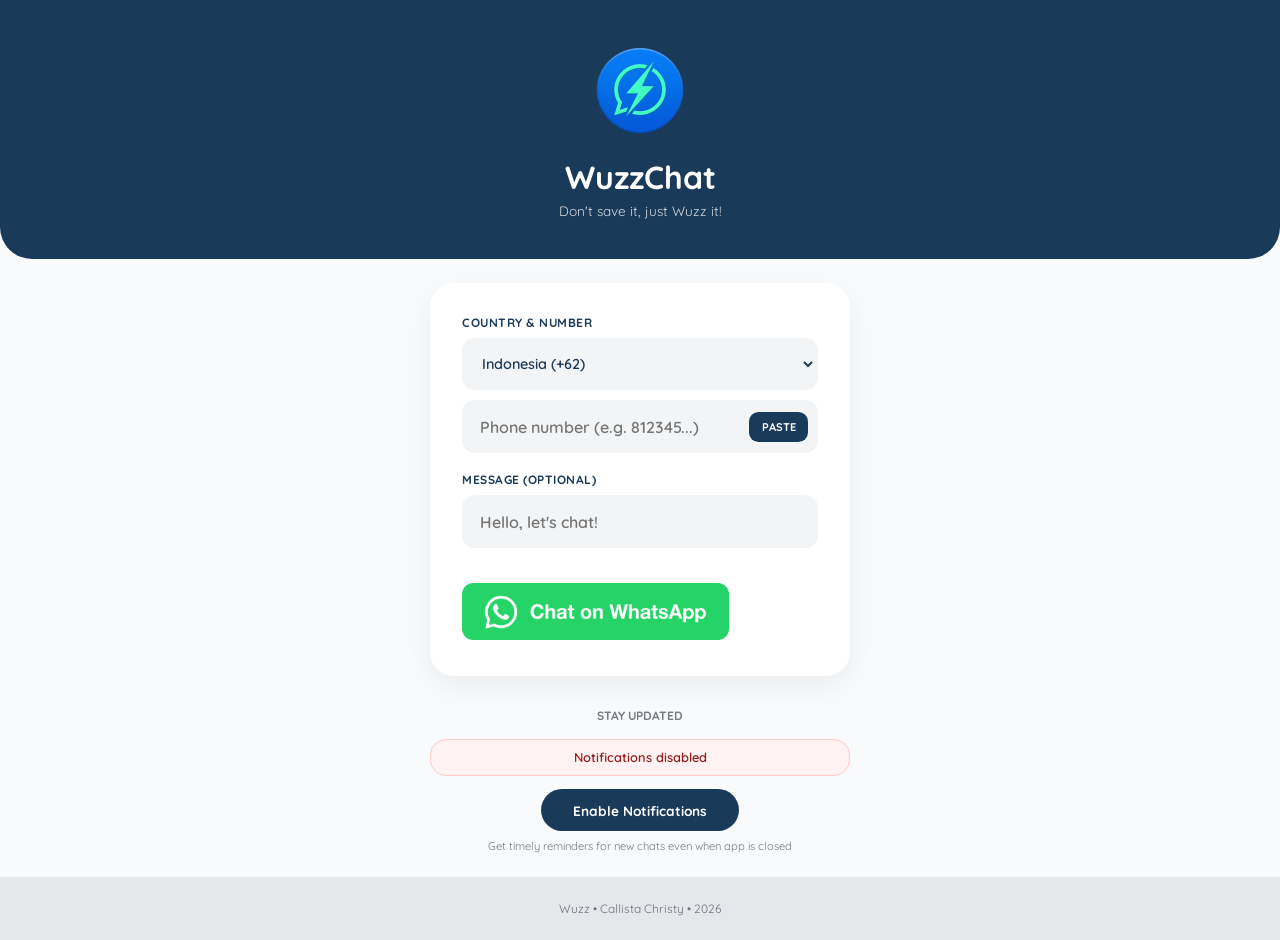
<file: index.html>
<!DOCTYPE html>
<html lang="en">
<head>
    <meta charset="UTF-8">
    <meta name="viewport" content="width=device-width, initial-scale=1.0, viewport-fit=cover">
    <title>WuzzChat</title>
    <link rel="manifest" href="manifest.json">
    <meta name="theme-color" content="#1a3a5a">
    <link rel="icon" href="icons/logo 192x192.png" type="image/png">
    <link href="https://fonts.googleapis.com/css2?family=Quicksand:wght@400;600;700&display=swap" rel="stylesheet">
    <style>
        :root {
            --primary: #1a3a5a;
            --bg: #f9fafb;
            --text: #1f2937;
            --white: #ffffff;
            --gray-light: #e5e7eb;
            --wa-green: #25D366;
        }

        * {
            margin: 0; padding: 0; box-sizing: border-box;
            font-family: 'Quicksand', sans-serif;
            -webkit-tap-highlight-color: transparent;
        }

        body {
            background: var(--bg);
            color: var(--text);
            display: flex;
            flex-direction: column;
            min-height: 100vh;
        }

        .header {
            background: var(--primary);
            color: var(--white);
            text-align: center;
            padding: 2.5rem 1rem;
            border-bottom-left-radius: 2rem;
            border-bottom-right-radius: 2rem;
        }

        .logo-img { width: 100px; height: auto; margin-bottom: 0.8rem; }
        .tagline { font-size: 0.85rem; opacity: 0.8; margin-top: 0.3rem; }

        .main {
            flex: 1; display: flex; flex-direction: column;
            align-items: center; justify-content: center; padding: 1.5rem;
        }

        .card {
            background: var(--white);
            border-radius: 1.5rem;
            box-shadow: 0 10px 30px rgba(0,0,0,0.06);
            max-width: 420px;
            width: 100%;
            padding: 2rem;
        }

        .input-group { margin-bottom: 1.2rem; }
        label { display: block; font-size: 0.75rem; font-weight: 700; color: var(--primary); margin-bottom: 0.5rem; text-transform: uppercase; letter-spacing: 0.5px; }

        /* INTERNATIONAL SELECT STYLING */
        .input-wrapper {
            display: flex;
            flex-direction: column;
            gap: 10px;
        }

        select {
            width: 100%;
            padding: 0.9rem;
            background: #f3f4f6;
            border: 2px solid transparent;
            border-radius: 0.8rem;
            font-size: 0.9rem;
            font-weight: 600;
            color: var(--primary);
            cursor: pointer;
        }

        .num-container {
            position: relative;
            width: 100%;
        }

        input {
            width: 100%;
            padding: 0.9rem 1rem;
            background: #f3f4f6;
            border: 2px solid transparent;
            border-radius: 0.8rem;
            font-size: 1rem;
            font-weight: 600;
        }

        input:focus, select:focus {
            outline: none;
            border-color: var(--wa-green);
            background: white;
        }

        .btn-paste {
            position: absolute;
            right: 0.6rem;
            top: 50%;
            transform: translateY(-50%);
            background: var(--primary);
            color: white;
            border: none;
            padding: 0.5rem 0.8rem;
            border-radius: 0.6rem;
            font-size: 0.7rem;
            font-weight: 700;
            cursor: pointer;
        }

        .btn-img-wrapper {
            width: 75%; border: none; background: none;
            cursor: pointer; margin-top: 1rem;
            transition: transform 0.2s ease;
        }

        .btn-img-wrapper:hover { transform: scale(1.02); }
        .btn-img-wrapper img { width: 100%; height: auto; display: block; justify-content: center;}

        /* HISTORY AREA */
        .history-section { margin-top: 2rem; width: 100%; max-width: 420px; text-align: center; }
        .history-title { font-size: 0.75rem; font-weight: 700; opacity: 0.4; margin-bottom: 1rem; text-transform: uppercase; }
        .history-list { display: flex; flex-wrap: wrap; gap: 0.6rem; justify-content: center; }
        .history-item {
            padding: 0.5rem 1rem; background: white; border-radius: 2rem;
            font-size: 0.8rem; color: var(--primary); border: 1px solid var(--gray-light);
            cursor: pointer; font-weight: 600; transition: 0.2s;
        }
        .history-item:hover { background: var(--primary); color: white; border-color: var(--primary); }

        .footer { text-align: center; padding: 1.5rem; font-size: 0.75rem; background: var(--gray-light); color: #6b7280; }

        /* PUSH NOTIFICATION STYLES */
        .push-section { margin-top: 2rem; width: 100%; max-width: 420px; text-align: center; }
        .push-title { font-size: 0.75rem; font-weight: 700; opacity: 0.6; margin-bottom: 1rem; text-transform: uppercase; }
        #pushStatus { font-size: 0.8rem; margin-bottom: 0.8rem; padding: 0.6rem; border-radius: 1rem; font-weight: 600; }
        .push-enabled { background: #dcfce7; color: #166534; border: 1px solid #bbf7d0; }
        .push-disabled { background: #fef2f2; color: #991b1b; border: 1px solid #fecaca; }
        #togglePush { 
            background: var(--primary); color: white; border: none; padding: 0.8rem 2rem; 
            border-radius: 2rem; font-size: 0.85rem; font-weight: 700; cursor: pointer; 
            transition: all 0.2s;
        }
        #togglePush:hover:not(:disabled) { background: #1e4a6b; transform: scale(1.02); }
        #togglePush:disabled { background: #9ca3af; cursor: not-allowed; }
    </style>
</head>
<body>

    <header class="header">
        <img src="icons/logo 192x192.png" alt="Logo" class="logo-img">
        <h1>WuzzChat</h1>
        <p class="tagline">Don't save it, just Wuzz it!</p>
    </header>

    <main class="main">
        <div class="card">
            <div class="input-group">
                <label>Country & Number</label>
                <div class="input-wrapper">
                    <select id="countrySelect"></select>
                    
                    <div class="num-container">
                        <input type="tel" id="waNumber" placeholder="Phone number (e.g. 812345...)">
                        <button class="btn-paste" onclick="pasteNumber()">PASTE</button>
                    </div>
                </div>
            </div>

            <div class="input-group">
                <label>Message (Optional)</label>
                <input type="text" id="waMessage" placeholder="Hello, let's chat!">
            </div>

            <button class="btn-img-wrapper" onclick="launchWuzz()">
                <img src="icons/wa-button.png" alt="Chat on WhatsApp">
            </button>
        </div>

        <div class="history-section" id="historySection" style="display: none;">
            <p class="history-title">Recent Connections</p>
            <div class="history-list" id="historyList"></div>
        </div>

        <!-- PUSH NOTIFICATIONS SECTION -->
        <div class="push-section" id="pushSection">
            <p class="push-title">Stay Updated</p>
            <div id="pushStatus" class="push-disabled">Notifications disabled</div>
            <button id="togglePush" onclick="enableNotif()">Enable Notifications</button>
            <small style="opacity: 0.6; font-size: 0.7rem; margin-top: 0.5rem; display: block;">
                Get timely reminders for new chats even when app is closed
            </small>
        </div>
    </main>

    <footer class="footer">
        Wuzz • Callista Christy • 2026
    </footer>

    <script>
        // 1. DATA NEGARA LENGKAP (Sorted A-Z)
        const countries = [
            {n: "Indonesia", c: "62"}, {n: "United States", c: "1"}, {n: "United Kingdom", c: "44"},
            {n: "Malaysia", c: "60"}, {n: "Singapore", c: "65"}, {n: "Australia", c: "61"},
            {n: "Japan", c: "81"}, {n: "South Korea", c: "82"}, {n: "India", c: "91"},
            {n: "Saudi Arabia", c: "966"}, {n: "United Arab Emirates", c: "971"},
            {n: "Afghanistan", c: "93"}, {n: "Albania", c: "355"}, {n: "Algeria", c: "213"},
            {n: "Argentina", c: "54"}, {n: "Austria", c: "43"}, {n: "Bangladesh", c: "880"},
            {n: "Belgium", c: "32"}, {n: "Brazil", c: "55"}, {n: "Canada", c: "1"},
            {n: "China", c: "86"}, {n: "Egypt", c: "20"}, {n: "France", c: "33"},
            {n: "Germany", c: "49"}, {n: "Hong Kong", c: "852"}, {n: "Italy", c: "39"},
            {n: "Netherlands", c: "31"}, {n: "New Zealand", c: "64"}, {n: "Philippines", c: "63"},
            {n: "Russia", c: "7"}, {n: "Spain", c: "34"}, {n: "Thailand", c: "66"},
            {n: "Turkey", c: "90"}, {n: "Vietnam", c: "84"}
            // Kamu bisa tambah lagi di sini, atau biarkan JS memuat daftar standar
        ].sort((a, b) => a.n.localeCompare(b.n));

        const select = document.getElementById('countrySelect');
        
        // Isi Dropdown
        countries.forEach(country => {
            const opt = document.createElement('option');
            opt.value = country.c;
            opt.textContent = `${country.n} (+${country.c})`;
            if(country.c === "62") opt.selected = true; // Default Indonesia
            select.appendChild(opt);
        });

        // 2. FITUR PASTE
        async function pasteNumber() {
            try {
                const text = await navigator.clipboard.readText();
                let cleaned = text.replace(/\D/g, '');
                const currentCode = select.value;
                
                if (cleaned.startsWith(currentCode)) cleaned = cleaned.substring(currentCode.length);
                else if (cleaned.startsWith('0')) cleaned = cleaned.substring(1);
                
                if (cleaned) document.getElementById('waNumber').value = cleaned;
            } catch (err) { console.warn("Clipboard error"); }
        }

        // 3. FITUR UTAMA
        async function launchWuzz() {
            const code = select.value;
            const input = document.getElementById('waNumber');
            const msgInput = document.getElementById('waMessage');
            
            let num = input.value.trim().replace(/\D/g, '');
            let message = encodeURIComponent(msgInput.value.trim());

            if (!num) return alert("Please enter a phone number!");
            if (num.startsWith('0')) num = num.substring(1);

            const finalNum = code + num;
            saveHistory(`+${code}${num}`);

            let url = `https://wa.me/${finalNum}`;
            if (message) url += `?text=${message}`;

            // Try direct open
            try {
                const controller = await navigator.serviceWorker.ready;
                await fetch(url, {mode: 'no-cors'});
                window.open(url, '_blank');
            } catch {
                // Queue for background sync
                controller.postMessage({
                    type: 'QUEUE_WHATSAPP',
                    url: url
                }, [controller.postMessage.bind(controller)]).then(() => {
                    alert('Queued! Will open WhatsApp when online.');
                });
            }
        }

        // 4. SISTEM HISTORY
        function saveHistory(fullNum) {
            let history = JSON.parse(localStorage.getItem('wuzz_intl_v2') || '[]');
            if (!history.includes(fullNum)) {
                history.unshift(fullNum);
                if (history.length > 5) history.pop();
                localStorage.setItem('wuzz_intl_v2', JSON.stringify(history));
                renderHistory();
            }
        }

        function renderHistory() {
// ======================
// NOTE TAKING MODE
// ======================
const params = new URLSearchParams(window.location.search);
const mode = params.get("mode");

if (mode === "note") {
    document.body.classList.add("note-mode");

    const messageInput = document.getElementById("waMessage");
    const sendBtn = document.querySelector(".btn-img-wrapper");

    if (messageInput) {
        messageInput.focus();
        messageInput.placeholder = "Tulis pesan cepat ke WhatsApp...";
    }

    if (sendBtn) {
        sendBtn.title = "Lanjut ke WhatsApp";
    }
}
            const history = JSON.parse(localStorage.getItem('wuzz_intl_v2') || '[]');
            const container = document.getElementById('historySection');
            const list = document.getElementById('historyList');

            if (history.length > 0) {
                container.style.display = 'block';
                list.innerHTML = history.map(num => `<div class="history-item" onclick="useHistory('${num}')">${num}</div>`).join('');
            }
        }
        const pushBtn = document.getElementById("togglePush");
const pushStatus = document.getElementById("pushStatus");

if (pushBtn) {
    pushBtn.addEventListener("click", async () => {
        console.log("Button clicked"); // debug

        if (!("Notification" in window)) {
            pushStatus.textContent = "Not supported";
            return;
        }

        const permission = await Notification.requestPermission();

        console.log("Permission:", permission); // debug

        if (permission === "granted") {
            pushStatus.textContent = "Notifications enabled";
            pushStatus.className = "push-enabled";
        } else if (permission === "denied") {
            pushStatus.textContent = "Notifications blocked";
            pushStatus.className = "push-disabled";
        }
    });
}
function enableNotif() {
    console.log("CLICK HTML");

    if (!("Notification" in window)) 
        function enableNotif() {
    const pushStatus = document.getElementById("pushStatus");
    const pushBtn = document.getElementById("togglePush");

    if (!("Notification" in window)) {
        alert("Not supported");
        return;
    }

    Notification.requestPermission().then(permission => {

        if (permission === "granted") {
            pushStatus.textContent = "Notifications enabled";
            pushStatus.className = "push-enabled";

            pushBtn.textContent = "Enabled";
            pushBtn.disabled = true;

            // 🔔 test notif langsung
            new Notification("WuzzChat", {
                body: "Notifications are now active 🚀",
                icon: "./icons/logo 192x192.png"
            });

        } else {
            pushStatus.textContent = "Notifications blocked";
            pushStatus.className = "push-disabled";
        }
    });
}
}
        function useHistory(fullNum) {
            const cleaned = fullNum.replace('+', '');
            // Deteksi kode negara dari riwayat
            for (let option of select.options) {
                if (cleaned.startsWith(option.value)) {
                    select.value = option.value;
                    document.getElementById('waNumber').value = cleaned.substring(option.value.length);
                    break;
                }
            }
        }

        // Handle PWA shortcuts\n        const urlParams = new URLSearchParams(window.location.search);\n        const hash = window.location.hash;\n        if (urlParams.has('country')) {\n            const countryCode = urlParams.get('country');\n            Array.from(select.options).forEach(opt => {\n                if (opt.value === countryCode) opt.selected = true;\n            });\n        }\n        if (hash === '#history') {\n            document.getElementById('historySection').style.display = 'block';\n        }\n        renderHistory();\n    </script>
    <script>
      if ('serviceWorker' in navigator) {
navigator.serviceWorker.register('./service-worker.js')
          .then(reg => console.log('SW OK: http://127.0.0.1:5500/index.html?mode=note', reg.scope))
          .catch(err => console.log('SW ERROR:', err));
      }
      </script>
</body>
</html>
</file>
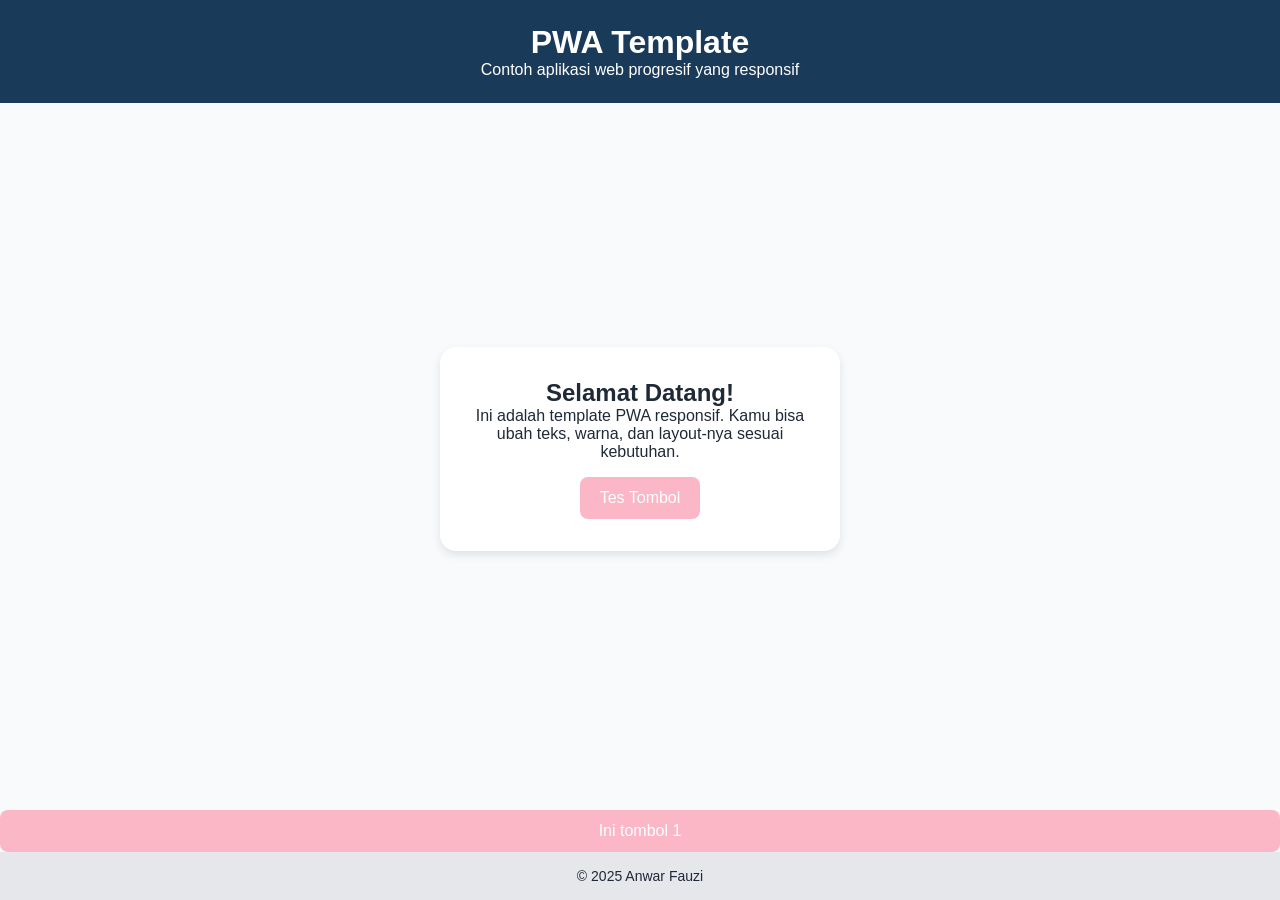
<file: example.html>
<!DOCTYPE html>
<html lang="id">

<head>
<meta charset="UTF-8" />
<meta name="viewport" content="width=device-width, initial-scale=1, viewport-fit=cover">
<meta name="mobile-web-app-capable" content="yes">
<meta name="apple-mobile-web-app-capable" content="yes">
<meta name="apple-mobile-web-app-status-bar-style" content="black-translucent">
<meta name="theme-color" content="#4F46E5" />
<link rel="manifest" href="manifest.json" />
<link rel="icon" href="icons/icon-192x192-A.png" type="image/png" />
<title>PWA Template Responsif</title>
<link rel="stylesheet" href="assets/style.css" />
</head>

<body>
<header class="header">
<h1>PWA Template</h1>
<p>Contoh aplikasi web progresif yang responsif</p>
</header>

<main class="main">
<section class="card">
<h2>Selamat Datang!</h2>
<p>
Ini adalah template PWA responsif. Kamu bisa ubah teks, warna, dan layout-nya sesuai kebutuhan.
</p>
<button onclick="alert('PWA aktif!')">Tes Tombol</button>
</section>
</main>
<button onclick="alert('tombol testing hidup')">Ini tombol 1</button>

<footer class="footer">
<p>© 2025 Anwar Fauzi</p>
</footer>

<script>
if ('serviceWorker' in navigator) {
navigator.serviceWorker.register('./service-worker.js')
.then(() => console.log('SW registered!'))
.catch(err => console.error('SW gagal:', err));
 }
</script>

</body>

</html>
</file>
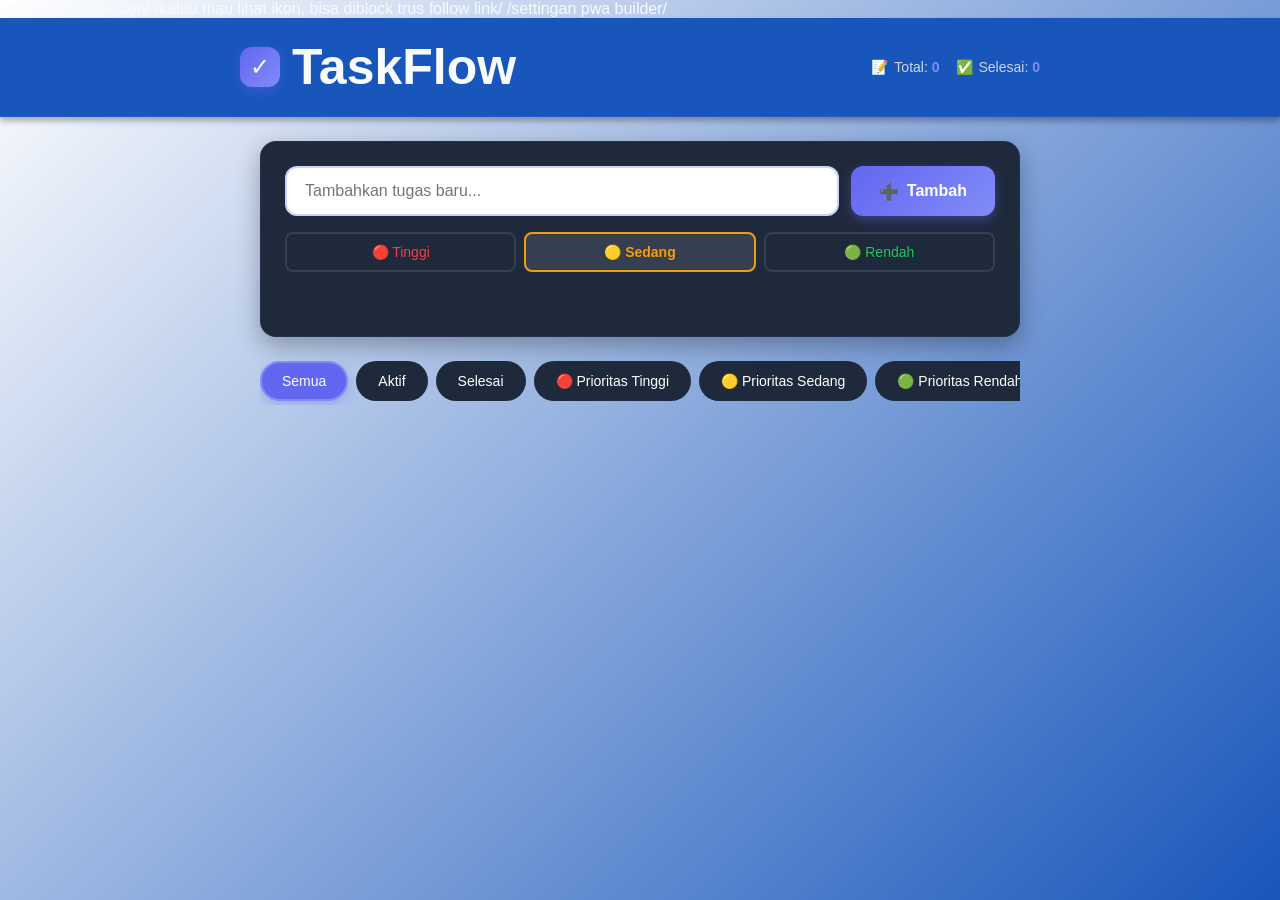
<file: index copy.html>
<!DOCTYPE html>
<html lang="id">

<head>
    <meta charset="UTF-8" />
    <meta name="viewport" content="width=device-width, initial-scale=1, viewport-fit=cover">
    <meta name="mobile-web-app-capable" content="yes">
    <meta name="apple-mobile-web-app-capable" content="yes">
    <meta name="apple-mobile-web-app-status-bar-style" content="black-translucent">
    <meta name="theme-color" content="#6366f1" />
    <link rel="icon" href="icons/logo fix.png" type="image/png" /> /lokasi foto atau icon/ /kalau mau lihat ikon, bisa diblock trus follow link/
    <link rel="manifest" href="manifest.json"> /settingan pwa builder/
    <title>TaskFlow - Kelola Tugas Anda</title>
    <style>
        * {
            margin: 0;
            padding: 0;
            box-sizing: border-box;
        }

        :root {
            --primary: #6366f1;
            --primary-dark: #4f46e5;
            --primary-light: #818cf8;
            --bg-dark: #ffffff;
            --bg-card: #1e293b;
            --text-light: #f8fafc;
            --text-gray: #cbd5e1;
            --success: #22c55e;
            --danger: #ef4444;
            --warning: #f59e0b;
        }

        body {
            font-family: -apple-system, BlinkMacSystemFont, 'Segoe UI', Roboto, sans-serif;
            background: linear-gradient(135deg, var(--bg-dark) 0%, #1856bb 100%);
            color: var(--text-light);
            min-height: 100vh;
            padding-bottom: 80px;
        }

        .header {
            background: #1856bb;
            backdrop-filter: blur(10px);
            padding: 20px;
            position: sticky;
            top: 0;
            z-index: 100;
            border-bottom: 1px solid rgba(99, 102, 241, 0.2);
            box-shadow: 0 4px 6px rgba(0, 0, 0, 0.3);
        }

        .header-content {
            max-width: 800px;
            margin: 0 auto;
            display: flex;
            justify-content: space-between;
            align-items: center;
        }

        .logo {
            display: flex;
            align-items: center;
            gap: 12px;
        }

        .logo-icon {
            width: 40px;
            height: 40px;
            background: linear-gradient(135deg, var(--primary), var(--primary-light));
            border-radius: 12px;
            display: flex;
            align-items: center;
            justify-content: center;
            font-size: 24px;
            box-shadow: 0 4px 12px rgba(99, 102, 241, 0.4);
        }

        h1 {
            font-size: 24px;
            font-weight: 700;
        }

        .stats {
            display: flex;
            gap: 16px;
            font-size: 14px;
            color: var(--text-gray);
        }

        .stat-item {
            display: flex;
            align-items: center;
            gap: 6px;
        }

        .stat-number {
            color: var(--primary-light);
            font-weight: 700;
        }

        .container {
            max-width: 800px;
            margin: 0 auto;
            padding: 24px 20px;
        }

        .input-section {
            background: var(--bg-card);
            padding: 24px;
            border-radius: 16px;
            margin-bottom: 24px;
            box-shadow: 0 8px 24px rgba(0, 0, 0, 0.3);
            border: 1px solid rgba(99, 102, 241, 0.1);
        }

        .input-group {
            display: flex;
            gap: 12px;
            margin-bottom: 16px;
        }

        input[type="text"] {
            flex: 1;
            padding: 14px 18px;
            background: var(--bg-dark);
            border: 2px solid rgba(99, 102, 241, 0.3);
            border-radius: 12px;
            color: var(--text-light);
            font-size: 16px;
            transition: all 0.3s ease;
        }

        input[type="text"]:focus {
            outline: none;
            border-color: var(--primary);
            box-shadow: 0 0 0 4px rgba(99, 102, 241, 0.1);
        }

        .btn {
            padding: 14px 28px;
            border: none;
            border-radius: 12px;
            font-size: 16px;
            font-weight: 600;
            cursor: pointer;
            transition: all 0.3s ease;
            display: flex;
            align-items: center;
            gap: 8px;
        }

        .btn-primary {
            background: linear-gradient(135deg, var(--primary), var(--primary-light));
            color: white;
            box-shadow: 0 4px 12px rgba(99, 102, 241, 0.4);
        }

        .btn-primary:hover {
            transform: translateY(-2px);
            box-shadow: 0 6px 20px rgba(99, 102, 241, 0.5);
        }

        .btn-primary:active {
            transform: translateY(0);
        }

        .priority-selector {
            display: flex;
            gap: 8px;
        }

        .priority-btn {
            flex: 1;
            padding: 10px;
            border: 2px solid rgba(255, 255, 255, 0.1);
            background: transparent;
            color: var(--text-gray);
            border-radius: 8px;
            cursor: pointer;
            transition: all 0.3s ease;
            font-size: 14px;
        }

        .priority-btn.active {
            border-color: currentColor;
            background: rgba(255, 255, 255, 0.1);
            font-weight: 600;
        }

        .priority-btn.high {
            color: var(--danger);
        }

        .priority-btn.medium {
            color: var(--warning);
        }

        .priority-btn.low {
            color: var(--success);
        }

        .filter-tabs {
            display: flex;
            gap: 8px;
            margin-bottom: 20px;
            overflow-x: auto;
            padding-bottom: 4px;
        }

        .filter-tab {
            padding: 10px 20px;
            background: var(--bg-card);
            border: 2px solid transparent;
            border-radius: 20px;
            cursor: pointer;
            transition: all 0.3s ease;
            white-space: nowrap;
            font-size: 14px;
            font-weight: 500;
            color: #ffffff;
        }

        .filter-tab.active {
            background: var(--primary);
            border-color: var(--primary-light);
            box-shadow: 0 4px 12px rgba(99, 102, 241, 0.3);
        }

        .tasks-list {
            display: flex;
            flex-direction: column;
            gap: 12px;
        }

        .task-item {
            background: var(--bg-card);
            padding: 20px;
            border-radius: 12px;
            border-left: 4px solid;
            display: flex;
            align-items: center;
            gap: 16px;
            transition: all 0.3s ease;
            animation: slideIn 0.3s ease;
        }

        @keyframes slideIn {
            from {
                opacity: 0;
                transform: translateY(-10px);
            }

            to {
                opacity: 1;
                transform: translateY(0);
            }
        }

        .task-item:hover {
            transform: translateX(4px);
            box-shadow: 0 4px 16px rgba(0, 0, 0, 0.3);
        }

        .task-item.high {
            border-left-color: var(--danger);
        }

        .task-item.medium {
            border-left-color: var(--warning);
        }

        .task-item.low {
            border-left-color: var(--success);
        }

        .task-checkbox {
            width: 24px;
            height: 24px;
            border: 2px solid var(--primary);
            border-radius: 6px;
            cursor: pointer;
            display: flex;
            align-items: center;
            justify-content: center;
            flex-shrink: 0;
            transition: all 0.3s ease;
        }

        .task-checkbox:hover {
            background: rgba(99, 102, 241, 0.1);
        }

        .task-checkbox.checked {
            background: var(--primary);
        }

        .task-content {
            flex: 1;
        }

        .task-text {
            font-size: 16px;
            margin-bottom: 4px;
        }

        .task-text.completed {
            text-decoration: line-through;
            opacity: 0.6;
        }

        .task-meta {
            display: flex;
            gap: 12px;
            font-size: 12px;
            color: var(--text-gray);
        }

        .task-time {
            display: flex;
            align-items: center;
            gap: 4px;
        }

        .task-actions {
            display: flex;
            gap: 8px;
        }

        .btn-icon {
            width: 36px;
            height: 36px;
            border: none;
            border-radius: 8px;
            cursor: pointer;
            display: flex;
            align-items: center;
            justify-content: center;
            transition: all 0.3s ease;
            font-size: 18px;
        }

        .btn-delete {
            background: rgba(239, 68, 68, 0.1);
            color: var(--danger);
        }

        .btn-delete:hover {
            background: var(--danger);
            color: white;
        }

        .empty-state {
            text-align: center;
            padding: 60px 20px;
            color: var(--text-gray);
        }

        .empty-icon {
            font-size: 64px;
            margin-bottom: 16px;
            opacity: 0.5;
        }

        .progress-bar {
            background: var(--bg-card);
            height: 8px;
            border-radius: 4px;
            overflow: hidden;
            margin: 16px 0;
        }

        .progress-fill {
            height: 100%;
            background: linear-gradient(90deg, var(--primary), var(--primary-light));
            transition: width 0.5s ease;
            border-radius: 4px;
        }

        @media (max-width: 640px) {
            .header-content {
                flex-direction: column;
                gap: 12px;
            }

            .input-group {
                flex-direction: column;
            }

            .stats {
                width: 100%;
                justify-content: space-around;
            }
        }

        .logo h1 {
            font-size: 50px;
            font-weight: 800;
        }
    </style>
</head>

<body>
    <header class="header">
        <div class="header-content">
            <div class="logo">
                <div class="logo-icon">✓</div>
                <h1 class="text-judul">TaskFlow</h1>
            </div>
            <div class="stats">
                <div class="stat-item">
                    <span>📝</span>
                    <span>Total: <span class="stat-number" id="totalTasks">0</span></span>
                </div>
                <div class="stat-item">
                    <span>✅</span>
                    <span>Selesai: <span class="stat-number" id="completedTasks">0</span></span>
                </div>
            </div>
        </div>
    </header>

    <div class="container">
        <div class="input-section">
            <div class="input-group">
                <input type="text" id="taskInput" placeholder="Tambahkan tugas baru..."
                    onkeypress="if(event.key==='Enter') addTask()" />
                <button class="btn btn-primary" onclick="addTask()">
                    <span>➕</span>
                    <span>Tambah</span>
                </button>
            </div>
            <div class="priority-selector">
                <button class="priority-btn high" onclick="setPriority('high')">🔴 Tinggi</button>
                <button class="priority-btn medium active" onclick="setPriority('medium')">🟡 Sedang</button>
                <button class="priority-btn low" onclick="setPriority('low')">🟢 Rendah</button>
            </div>
            <div class="progress-bar">
                <div class="progress-fill" id="progressBar" style="width: 0%"></div>
            </div>
        </div>

        <div class="filter-tabs">
            <button class="filter-tab active" onclick="filterTasks('all')">Semua</button>
            <button class="filter-tab" onclick="filterTasks('active')">Aktif</button>
            <button class="filter-tab" onclick="filterTasks('completed')">Selesai</button>
            <button class="filter-tab" onclick="filterTasks('high')">🔴 Prioritas Tinggi</button>
            <button class="filter-tab" onclick="filterTasks('medium')">🟡 Prioritas Sedang</button>
            <button class="filter-tab" onclick="filterTasks('low')">🟢 Prioritas Rendah</button>
        </div>

        <div class="tasks-list" id="tasksList"></div>
    </div>

    <script>
        let tasks = [];
        let currentPriority = 'medium';
        let currentFilter = 'all';

        function loadTasks() {
            const saved = localStorage.getItem('taskflow_tasks');
            if (saved) {
                tasks = JSON.parse(saved);
                renderTasks();
            }
        }

        function saveTasks() {
            localStorage.setItem('taskflow_tasks', JSON.stringify(tasks));
        }

        function setPriority(priority) {
            currentPriority = priority;
            document.querySelectorAll('.priority-btn').forEach(btn => {
                btn.classList.remove('active');
            });
            event.target.classList.add('active');
        }

        function addTask() {
            const input = document.getElementById('taskInput');
            const text = input.value.trim();

            if (text === '') return;

            const task = {
                id: Date.now(),
                text: text,
                completed: false,
                priority: currentPriority,
                createdAt: new Date().toLocaleString('id-ID')
            };

            tasks.unshift(task);
            input.value = '';
            saveTasks();
            renderTasks();
        }

        function toggleTask(id) {
            const task = tasks.find(t => t.id === id);
            if (task) {
                task.completed = !task.completed;
                saveTasks();
                renderTasks();
            }
        }

        function deleteTask(id) {
            tasks = tasks.filter(t => t.id !== id);
            saveTasks();
            renderTasks();
        }

        function filterTasks(filter) {
            currentFilter = filter;
            document.querySelectorAll('.filter-tab').forEach(tab => {
                tab.classList.remove('active');
            });
            event.target.classList.add('active');
            renderTasks();
        }

        function renderTasks() {
            const container = document.getElementById('tasksList');

            let filteredTasks = tasks;

            if (currentFilter === 'active') {
                filteredTasks = tasks.filter(t => !t.completed);
            } else if (currentFilter === 'completed') {
                filteredTasks = tasks.filter(t => t.completed);
            } else if (['high', 'medium', 'low'].includes(currentFilter)) {
                filteredTasks = tasks.filter(t => t.priority === currentFilter);
            }

            if (filteredTasks.length === 0) {
                container.innerHTML = `
          <div class="empty-state">
            <div class="empty-icon">📋</div>
            <h3>Tidak ada tugas</h3>
            <p>Mulai tambahkan tugas baru untuk memulai!</p>
          </div>
        `;
            } else {
                container.innerHTML = filteredTasks.map(task => `
          <div class="task-item ${task.priority}">
            <div class="task-checkbox ${task.completed ? 'checked' : ''}" onclick="toggleTask(${task.id})">
              ${task.completed ? '✓' : ''}
            </div>
            <div class="task-content">
              <div class="task-text ${task.completed ? 'completed' : ''}">${task.text}</div>
              <div class="task-meta">
                <span class="task-time">🕒 ${task.createdAt}</span>
                <span>📌 ${task.priority === 'high' ? 'Tinggi' : task.priority === 'medium' ? 'Sedang' : 'Rendah'}</span>
              </div>
            </div>
            <div class="task-actions">
              <button class="btn-icon btn-delete" onclick="deleteTask(${task.id})">🗑️</button>
            </div>
          </div>
        `).join('');
            }

            updateStats();
        }

        function updateStats() {
            const total = tasks.length;
            const completed = tasks.filter(t => t.completed).length;
            const progress = total > 0 ? (completed / total) * 100 : 0;

            document.getElementById('totalTasks').textContent = total;
            document.getElementById('completedTasks').textContent = completed;
            document.getElementById('progressBar').style.width = progress + '%';
        }

        loadTasks();

        if ('serviceWorker' in navigator) {
            window.addEventListener('load', () => {
                navigator.serviceWorker.register('./service-worker.js')
                    .then(() => console.log('Service Worker registered')) 
                    .catch(err => console.error('Service Worker error:', err)); 
            });
        }
    </script>

</body>

</html>
</file>
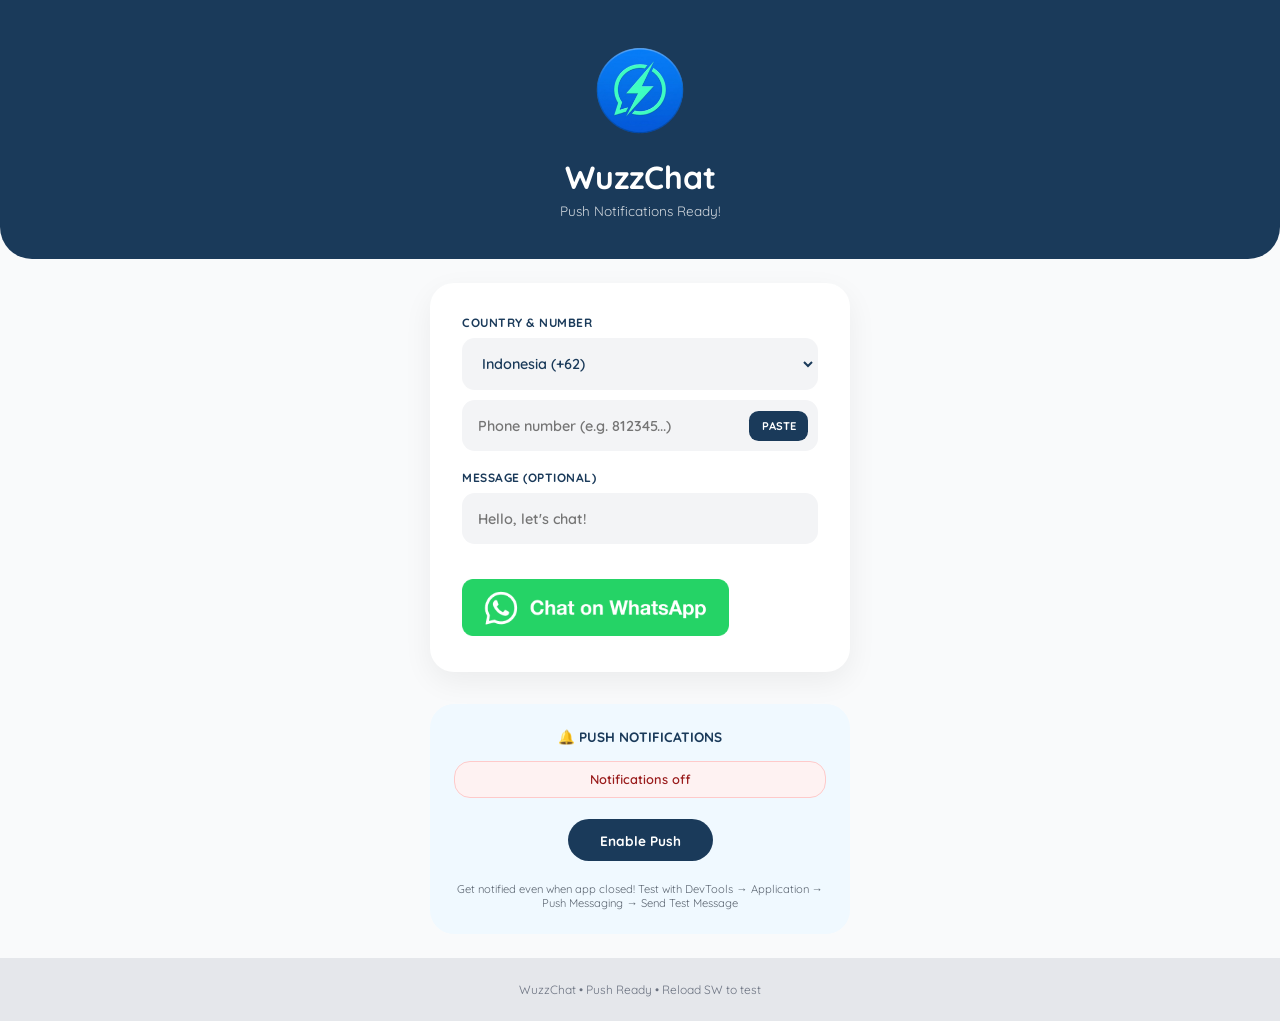
<file: index-push.html>
<!DOCTYPE html>
<html lang="en">
<head>
    <meta charset="UTF-8">
    <meta name="viewport" content="width=device-width, initial-scale=1.0, viewport-fit=cover">
    <title>WuzzChat - Push Ready</title>
    <link rel="manifest" href="manifest.json">
    <meta name="theme-color" content="#1a3a5a">
    <link rel="icon" href="icons/logo 192x192.png" type="image/png">
    <link href="https://fonts.googleapis.com/css2?family=Quicksand:wght@400;600;700&display=swap" rel="stylesheet">
    <style>
        :root {
            --primary: #1a3a5a;
            --bg: #f9fafb;
            --text: #1f2937;
            --white: #ffffff;
            --gray-light: #e5e7eb;
            --wa-green: #25D366;
        }

        * {
            margin: 0; padding: 0; box-sizing: border-box;
            font-family: 'Quicksand', sans-serif;
            -webkit-tap-highlight-color: transparent;
        }

        body {
            background: var(--bg);
            color: var(--text);
            display: flex;
            flex-direction: column;
            min-height: 100vh;
        }

        .header {
            background: var(--primary);
            color: var(--white);
            text-align: center;
            padding: 2.5rem 1rem;
            border-bottom-left-radius: 2rem;
            border-bottom-right-radius: 2rem;
        }

        .logo-img { width: 100px; height: auto; margin-bottom: 0.8rem; }
        .tagline { font-size: 0.85rem; opacity: 0.8; margin-top: 0.3rem; }

        .main {
            flex: 1; display: flex; flex-direction: column;
            align-items: center; justify-content: center; padding: 1.5rem;
        }

        .card {
            background: var(--white);
            border-radius: 1.5rem;
            box-shadow: 0 10px 30px rgba(0,0,0,0.06);
            max-width: 420px;
            width: 100%;
            padding: 2rem;
        }

        .input-group { margin-bottom: 1.2rem; }
        label { display: block; font-size: 0.75rem; font-weight: 700; color: var(--primary); margin-bottom: 0.5rem; text-transform: uppercase; letter-spacing: 0.5px; }

        .input-wrapper {
            display: flex;
            flex-direction: column;
            gap: 10px;
        }

        select, input {
            width: 100%;
            padding: 0.9rem;
            background: #f3f4f6;
            border: 2px solid transparent;
            border-radius: 0.8rem;
            font-size: 0.9rem;
            font-weight: 600;
            color: var(--primary);
        }

        input:focus, select:focus {
            outline: none;
            border-color: var(--wa-green);
            background: white;
        }

        .num-container {
            position: relative;
            width: 100%;
        }

        .btn-paste {
            position: absolute;
            right: 0.6rem;
            top: 50%;
            transform: translateY(-50%);
            background: var(--primary);
            color: white;
            border: none;
            padding: 0.5rem 0.8rem;
            border-radius: 0.6rem;
            font-size: 0.7rem;
            font-weight: 700;
            cursor: pointer;
        }

        .btn-img-wrapper {
            width: 75%; border: none; background: none;
            cursor: pointer; margin-top: 1rem;
            transition: transform 0.2s ease;
        }

        .btn-img-wrapper:hover { transform: scale(1.02); }
        .btn-img-wrapper img { width: 100%; height: auto; display: block; justify-content: center;}

        .history-section { margin-top: 2rem; width: 100%; max-width: 420px; text-align: center; }
        .history-title { font-size: 0.75rem; font-weight: 700; opacity: 0.4; margin-bottom: 1rem; text-transform: uppercase; }
        .history-list { display: flex; flex-wrap: wrap; gap: 0.6rem; justify-content: center; }
        .history-item {
            padding: 0.5rem 1rem; background: white; border-radius: 2rem;
            font-size: 0.8rem; color: var(--primary); border: 1px solid var(--gray-light);
            cursor: pointer; font-weight: 600; transition: 0.2s;
        }
        .history-item:hover { background: var(--primary); color: white; border-color: var(--primary); }

        .push-section { margin-top: 2rem; width: 100%; max-width: 420px; text-align: center; background: #f0f9ff; padding: 1.5rem; border-radius: 1.5rem; }
        .push-title { font-size: 0.85rem; font-weight: 700; margin-bottom: 1rem; text-transform: uppercase; color: var(--primary); }
        #pushStatus { font-size: 0.8rem; margin-bottom: 0.8rem; padding: 0.6rem; border-radius: 1rem; font-weight: 600; }
        .push-enabled { background: #dcfce7; color: #166534; border: 1px solid #bbf7d0; }
        .push-disabled { background: #fef2f2; color: #991b1b; border: 1px solid #fecaca; }
        #togglePush { 
            background: var(--primary); color: white; border: none; padding: 0.8rem 2rem; 
            border-radius: 2rem; font-size: 0.85rem; font-weight: 700; cursor: pointer; 
            transition: all 0.2s; margin: 0.5rem 0;
        }
        #togglePush:hover:not(:disabled) { background: #1e4a6b; transform: scale(1.02); }
        #togglePush:disabled { background: #9ca3af; cursor: not-allowed; }

        .test-push { background: var(--wa-green); margin-top: 1rem; }
        .footer { text-align: center; padding: 1.5rem; font-size: 0.75rem; background: var(--gray-light); color: #6b7280; }
    </style>
</head>
<body>

    <header class="header">
        <img src="icons/logo 192x192.png" alt="Logo" class="logo-img">
        <h1>WuzzChat</h1>
        <p class="tagline">Push Notifications Ready!</p>
    </header>

    <main class="main">
        <div class="card">
            <div class="input-group">
                <label>Country & Number</label>
                <div class="input-wrapper">
                    <select id="countrySelect"></select>
                    <div class="num-container">
                        <input type="tel" id="waNumber" placeholder="Phone number (e.g. 812345...)">
                        <button class="btn-paste" onclick="pasteNumber()">PASTE</button>
                    </div>
                </div>
            </div>

            <div class="input-group">
                <label>Message (Optional)</label>
                <input type="text" id="waMessage" placeholder="Hello, let's chat!">
            </div>

            <button class="btn-img-wrapper" onclick="launchWuzz()">
                <img src="icons/wa-button.png" alt="Chat on WhatsApp">
            </button>
        </div>

        <div class="history-section" id="historySection" style="display: none;">
            <p class="history-title">Recent Connections</p>
            <div class="history-list" id="historyList"></div>
        </div>

        <div class="push-section" id="pushSection">
            <p class="push-title">🔔 Push Notifications</p>
            <div id="pushStatus" class="push-disabled">Notifications off</div>
            <button id="togglePush">Enable Push</button>
            <small style="opacity: 0.7; font-size: 0.7rem; display: block; margin-top: 0.8rem;">
                Get notified even when app closed! Test with DevTools → Application → Push Messaging → Send Test Message
            </small>
            <button id="testPush" class="test-push" style="display:none;">Test Mock Push</button>
        </div>
    </main>

    <footer class="footer">
        WuzzChat • Push Ready • Reload SW to test
    </footer>

    <script>
        // COUNTRIES (shortened)
        const countries = [
            {n: "Indonesia", c: "62"}, {n: "United States", c: "1"}, {n: "Malaysia", c: "60"}
        ].sort((a, b) => a.n.localeCompare(b.n));

        const select = document.getElementById('countrySelect');
        countries.forEach(country => {
            const opt = document.createElement('option');
            opt.value = country.c;
            opt.textContent = `${country.n} (+${country.c})`;
            if (country.c === "62") opt.selected = true;
            select.appendChild(opt);
        });

        async function pasteNumber() {
            try {
                const text = await navigator.clipboard.readText();
                document.getElementById('waNumber').value = text.replace(/\D/g, '');
            } catch {}
        }

        function launchWuzz() {
            const code = select.value;
            let num = document.getElementById('waNumber').value.replace(/\D/g, '');
            let message = document.getElementById('waMessage').value;
            
            if (!num) return alert("Enter phone number");
            if (num.startsWith('0')) num = num.substring(1);
            
            const url = `https://wa.me/${code}${num}` + (message ? `?text=${encodeURIComponent(message)}` : '');
            window.open(url, '_blank');
        }

        // HISTORY (simplified)
        function saveHistory(fullNum) {
            let history = JSON.parse(localStorage.getItem('wuzz-history') || '[]');
            if (!history.includes(fullNum)) {
                history.unshift(fullNum);
                if (history.length > 5) history.pop();
                localStorage.setItem('wuzz-history', JSON.stringify(history));
            }
            renderHistory();
        }

        function renderHistory() {
            const history = JSON.parse(localStorage.getItem('wuzz-history') || '[]');
            const container = document.getElementById('historySection');
            const list = document.getElementById('historyList');
            if (history.length) {
                container.style.display = 'block';
                list.innerHTML = history.map(num => 
                    `<div class="history-item" onclick="launchWuzzFromHistory('${num}')">${num}</div>`
                ).join('');
            }
        }

        function launchWuzzFromHistory(num) {
            document.getElementById('waNumber').value = num.replace(/^\+62/, '');
            launchWuzz();
        }

        renderHistory();

        // === PUSH NOTIFICATIONS ===
        const VAPID_PUBLIC_KEY = 'BJoxf6_5Ez25UYaO2mEqXz3v-0Wi6RHtKYYRSC-Fh41R7yM6v4TTXvfldQ4z1UnmFRYAhcCVXzsYkLYK87J23w';

        async function b64ToUint8(base64String) {
            const padding = '='.repeat((4 - base64String.length % 4) % 4);
            const base64 = (base64String + padding).replace(/-/g, '+').replace(/_/g, '/');
            const rawData = window.atob(base64);
            return Uint8Array.from([...rawData].map(char => char.charCodeAt(0)));
        }

        async function initPush() {
            if ('serviceWorker' in navigator && 'PushManager' in window) {
                const reg = await navigator.serviceWorker.register('./service-worker.js');
                const subscription = await reg.pushManager.getSubscription();
                if (subscription) {
                    document.getElementById('pushStatus').textContent = 'Push Enabled ✓';
                    document.getElementById('pushStatus').className = 'push-enabled';
                    document.getElementById('togglePush').textContent = 'Disable Push';
                }
            }
        }

        document.getElementById('togglePush').onclick = async () => {
            const btn = document.getElementById('togglePush');
            const status = document.getElementById('pushStatus');
            const testBtn = document.getElementById('testPush');
            
            if (btn.textContent.includes('Enable')) {
                if (Notification.permission !== 'granted') {
                    await Notification.requestPermission();
                }
                
                const reg = await navigator.serviceWorker.ready;
                const sub = await reg.pushManager.subscribe({
                    userVisibleOnly: true,
                    applicationServerKey: await b64ToUint8(VAPID_PUBLIC_KEY)
                });
                status.textContent = 'Push Enabled ✓';
                status.className = 'push-enabled';
                btn.textContent = 'Disable Push';
                testBtn.style.display = 'block';
            } else {
                const reg = await navigator.serviceWorker.ready;
                const sub = await reg.pushManager.getSubscription();
                if (sub) await sub.unsubscribe();
                status.textContent = 'Push Disabled';
                status.className = 'push-disabled';
                btn.textContent = 'Enable Push';
                testBtn.style.display = 'none';
            }
        };

        document.getElementById('testPush').onclick = () => {
            navigator.serviceWorker.controller.postMessage({
                type: 'TEST_PUSH',
                title: 'Test Notification!',
                body: 'This is a test from WuzzChat!'
            });
        };

        // SW ready
        if ('serviceWorker' in navigator) {
            navigator.serviceWorker.ready.then(() => {
                initPush();
            });
        }

        // Test mock message handler
        navigator.serviceWorker.addEventListener('message', event => {
            if (event.data.type === 'TEST_PUSH') {
                new Notification(event.data.title, {
                    body: event.data.body,
                    icon: 'icons/logo 192x192.png'
                });
            }
        });
    </script>
</body>
</html>
</file>
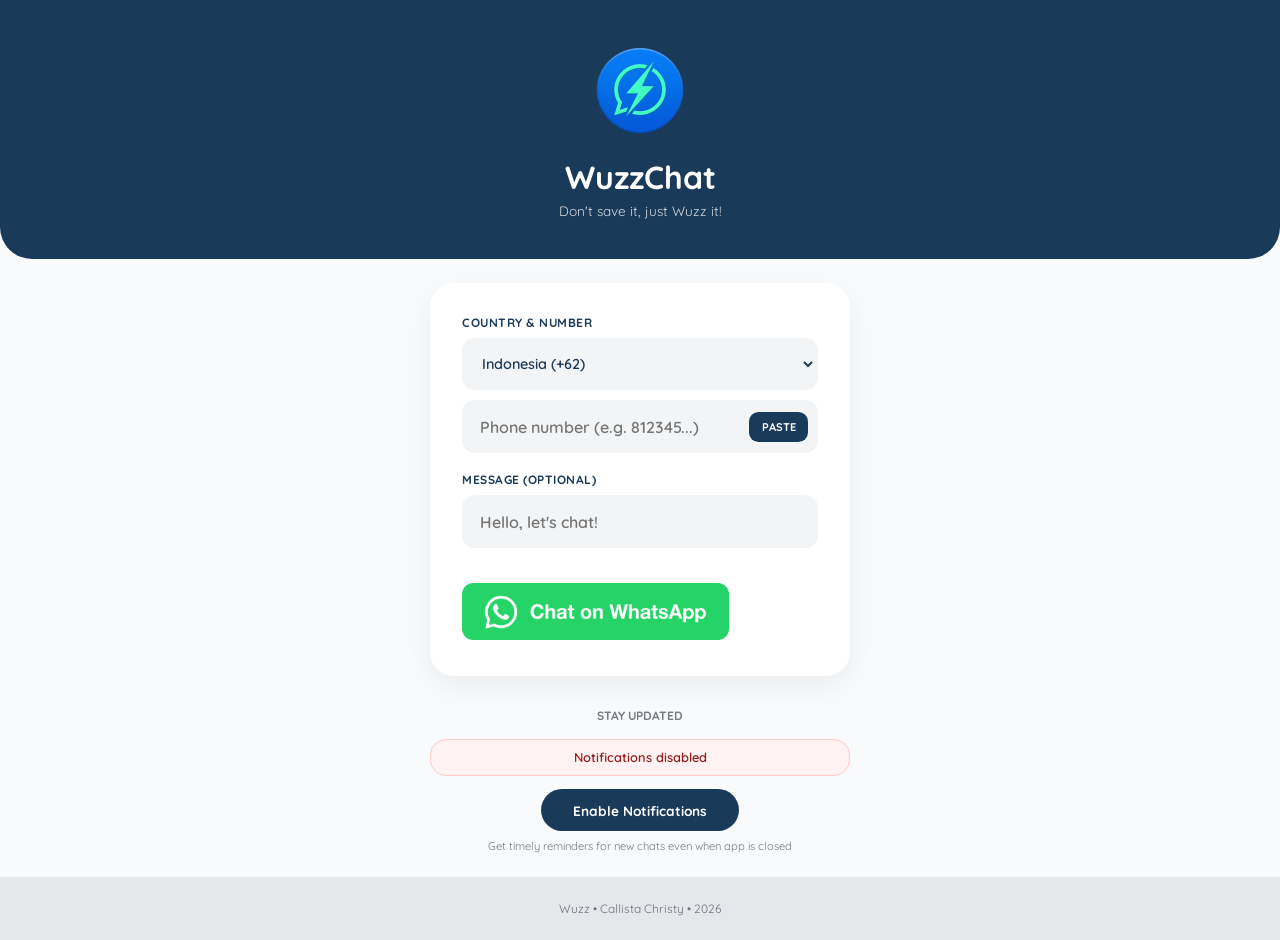
<file: offline.html>
<!DOCTYPE html>
<html lang="en">
<head>
    <meta charset="UTF-8">
    <meta name="viewport" content="width=device-width, initial-scale=1.0">
    <title>WuzzChat - Offline</title>
    <link rel="manifest" href="manifest.json">
    <meta name="theme-color" content="#1a3a5a">
    <style>
        body { 
            font-family: 'Quicksand', sans-serif; 
            background: linear-gradient(135deg, #1a3a5a 0%, #25D366 100%);
            color: white; min-height: 100vh; display: flex; align-items: center; justify-content: center; margin: 0; 
        }
        .offline-card {
            background: rgba(255,255,255,0.1); backdrop-filter: blur(10px); border-radius: 2rem; 
            padding: 3rem 2rem; text-align: center; max-width: 400px; box-shadow: 0 20px 40px rgba(0,0,0,0.3);
        }
        .logo { width: 80px; height: auto; margin-bottom: 1rem; filter: drop-shadow(0 4px 8px rgba(0,0,0,0.3)); }
        h1 { font-size: 2rem; margin-bottom: 0.5rem; }
        p { opacity: 0.9; font-size: 1.1rem; margin-bottom: 2rem; }
        .status { background: rgba(255,255,255,0.2); padding: 1rem; border-radius: 1rem; margin: 1rem 0; font-weight: 600; }
        button { background: white; color: #1a3a5a; border: none; padding: 1rem 2rem; border-radius: 2rem; font-size: 1rem; font-weight: 700; cursor: pointer; transition: all 0.3s; }
        button:hover { transform: scale(1.05); box-shadow: 0 10px 25px rgba(0,0,0,0.2); }
    </style>
</head>
<body>
    <div class="offline-card">
        <img src="icons/logo 192x192.png" alt="WuzzChat" class="logo">
        <h1>🌐 Offline Mode</h1>
        <p>App works fully offline!<br>WhatsApp opens queued when online.</p>
        <div class="status">✅ History loaded<br>✅ UI cached<br>✅ Queue ready</div>
        <button onclick="location.reload()">Try Again</button>
        <small style="opacity: 0.7; margin-top: 2rem; display: block;">Background sync active</small>
    </div>
    <script>
        if (navigator.onLine) location.href = '/index.html';
        addEventListener('online', () => location.href = '/index.html');
        caches.match('./index.html').then(() => console.log('Offline PWA ready'));
    </script>
</body>
</html>
</file>
<file: assets/style.css>
:root {
  --primary: #1a3a5a;
  --bg: #f9fafb;
  --text: #1f2937;
}

* {
  margin: 0;
  padding: 0;
  box-sizing: border-box;
  font-family: 'Quicksand', sans-serif;
}

body {
  background: var(--bg);
  color: var(--text);
  display: flex;
  flex-direction: column;
  min-height: 100vh;
}

.header {
  background: var(--primary);
  color: white;
  text-align: center;
  padding: 1.5rem;
}

.main {
  flex: 1;
  display: flex;
  justify-content: center;
  align-items: center;
  padding: 1.5rem;
}

.card {
  background: white;
  border-radius: 1rem;
  box-shadow: 0 4px 10px rgba(0,0,0,0.1);
  max-width: 400px;
  width: 100%;
  padding: 2rem;
  text-align: center;
}

button {
  background: #FCB7C7;
  border: none;
  color: white;
  padding: 0.75rem 1.25rem;
  border-radius: 0.5rem;
  cursor: pointer;
  font-size: 1rem;
  margin-top: 1rem;
}

button:hover {
  opacity: 0.9;
}

.footer {
  text-align: center;
  padding: 1rem;
  font-size: 0.875rem;
  background: #e5e7eb;
}

@media (max-width: 600px) {
  .card {
    padding: 1.25rem;
  }
  h1 {
    font-size: 1.5rem;
  }
  h2 {
    font-size: 1.25rem;
  }
}
/* NOTE MODE */
body.note-mode .header {
  padding: 1.5rem 1rem;
}

body.note-mode .card {
  padding: 1.5rem;
}

body.note-mode #countrySelect,
body.note-mode .num-container {
  display: none;
}

body.note-mode label {
  text-align: center;
}

body.note-mode #waMessage {
  height: 150px;
  font-size: 1rem;
}

body.note-mode .btn-img-wrapper {
  width: 100%;
}

body.note-mode .history-section,
body.note-mode .push-section {
  display: none;
}
@media (display-mode: window-controls-overlay) {
  body {
    padding-top: env(titlebar-area-height);
  }
}
</file>
